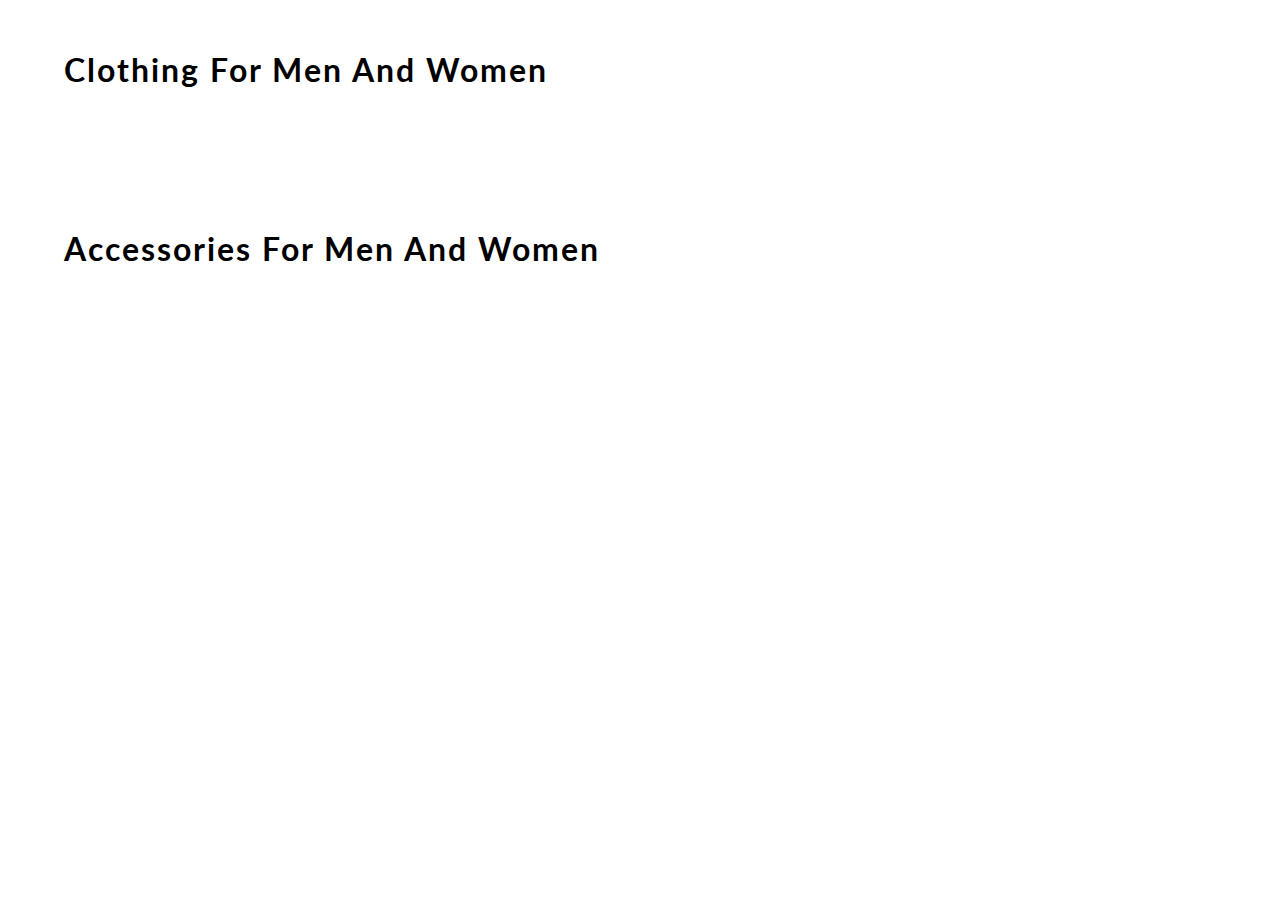
<file: content.html>
<!DOCTYPE html>
<html lang="en">
<head>
    <meta charset="UTF-8">
    <meta name="viewport" content="width=device-width, initial-scale=1.0">
    <meta http-equiv="X-UA-Compatible" content="ie=edge">
    <title> CONTENT | E-COMMERCE WEBSITE BY RISHI </title>
    <link href="https://fonts.googleapis.com/css?family=Lato&display=swap" rel="stylesheet">
    <!-- favicon -->
    <link rel="icon" href="https://yt3.ggpht.com/a/AGF-l78km1YyNXmF0r3-0CycCA0HLA_i6zYn_8NZEg=s900-c-k-c0xffffffff-no-rj-mo" type="image/gif" sizes="16x16">

    <link rel="stylesheet" href="css/content.css">

</head>
<body>
    <div id="mainContainer">
 
        <h1> clothing for men and women </h1>
        <div id="containerClothing">
            <!-- JS rendered code -->
        </div>

        <h1> accessories for men and women </h1>
        <div id="containerAccessories">
            <!-- JS rendered code -->
        </div>
    </div>
</body>
<script src="content.js"></script>
</html>
</file>
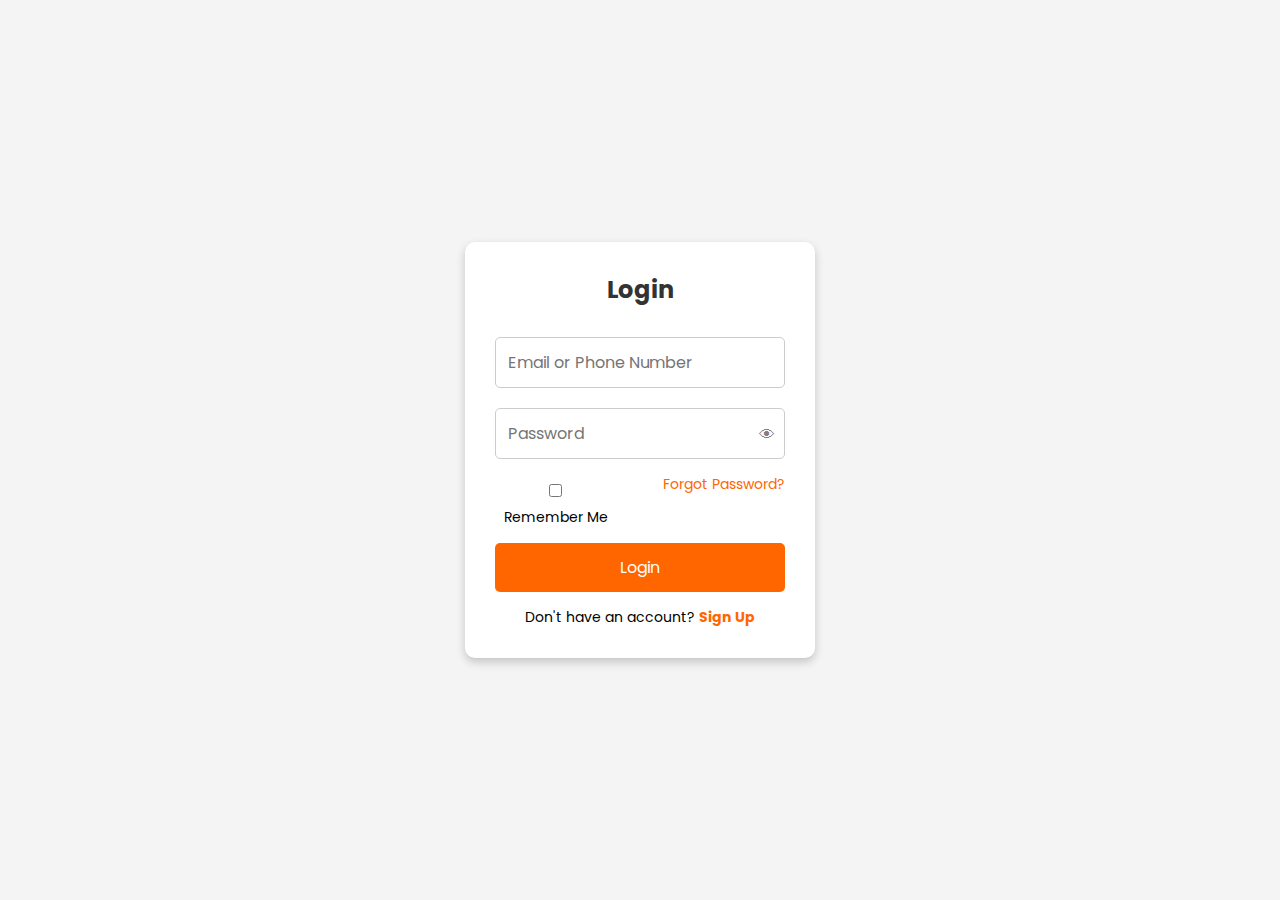
<file: signin.html>
<!DOCTYPE html>
<html lang="en">
<head>
    <meta charset="UTF-8">
    <meta name="viewport" content="width=device-width, initial-scale=1.0">
    <title>Login | E-Commerce BY RISHI</title>
    
    <!-- Google Fonts -->
    <link href="https://fonts.googleapis.com/css?family=Poppins&display=swap" rel="stylesheet">

    <!-- Custom CSS -->
    <style>
        * {
            margin: 0;
            padding: 0;
            box-sizing: border-box;
            font-family: 'Poppins', sans-serif;
        }

        body {
            background: #f4f4f4;
            display: flex;
            justify-content: center;
            align-items: center;
            height: 100vh;
            padding: 20px;
        }

        .login-container {
            background: white;
            padding: 30px;
            border-radius: 10px;
            box-shadow: 0 4px 10px rgba(0, 0, 0, 0.2);
            width: 350px;
            text-align: center;
        }

        h2 {
            margin-bottom: 20px;
            color: #333;
        }

        .input-container {
            position: relative;
            width: 100%;
        }

        input {
            width: 100%;
            padding: 12px;
            margin: 10px 0;
            border: 1px solid #ccc;
            border-radius: 5px;
            font-size: 16px;
        }

        .toggle-password {
            position: absolute;
            right: 10px;
            top: 50%;
            transform: translateY(-50%);
            cursor: pointer;
            font-size: 16px;
            color: gray;
        }

        .remember-forgot {
            display: flex;
            justify-content: space-between;
            font-size: 14px;
            margin-top: 5px;
        }

        .remember-forgot a {
            text-decoration: none;
            color: #ff6600;
        }

        .login-btn {
            width: 100%;
            background: #ff6600;
            color: white;
            padding: 12px;
            border: none;
            border-radius: 5px;
            cursor: pointer;
            font-size: 16px;
            margin-top: 15px;
        }

        .login-btn:hover {
            background: #e55b00;
        }

        .signup-link {
            margin-top: 15px;
            font-size: 14px;
        }

        .signup-link a {
            text-decoration: none;
            color: #ff6600;
            font-weight: bold;
        }
    </style>
</head>
<body>

    <div class="login-container">
        <h2>Login</h2>
        <form id="login-form">
            <input type="text" id="login-input" placeholder="Email or Phone Number" required>

            <div class="input-container">
                <input type="password" id="password" placeholder="Password" required>
                <span class="toggle-password" onclick="togglePassword()">👁</span>
            </div>

            <div class="remember-forgot">
                <label><input type="checkbox"> Remember Me</label>
                <a href="forgot-password.html">Forgot Password?</a>
            </div>

            <button type="submit" class="login-btn">Login</button>
        </form>

        <div class="signup-link">
            Don't have an account? <a href="signup.html">Sign Up</a>
        </div>
    </div>

    <script>
        function togglePassword() {
            let passwordInput = document.getElementById("password");
            passwordInput.type = passwordInput.type === "password" ? "text" : "password";
        }

        document.getElementById("login-form").addEventListener("submit", function(event) {
            event.preventDefault();

            let loginInput = document.getElementById("login-input").value.trim();
            let password = document.getElementById("password").value;

            // Dummy user data (Replace with real backend API)
            let validEmail = "user@example.com";
            let validPhone = "9876543210";
            let validPassword = "password123";

            // Email validation regex
            let emailRegex = /^[^\s@]+@[^\s@]+\.[^\s@]+$/;

            // Phone validation regex (Assuming 10-digit numbers)
            let phoneRegex = /^[6-9]\d{9}$/;

            if ((emailRegex.test(loginInput) && loginInput === validEmail || 
                 phoneRegex.test(loginInput) && loginInput === validPhone) && 
                 password === validPassword) {
                alert("Login Successful!");
                window.location.href = "homepage.html"; // Redirect to home page
            } else {
                alert("Invalid email/phone number or password!");
            }
        });
    </script>

</body>
</html>
</file>
<file: css/content.css>
body
{
    margin: 0;
    font-family: 'Lato', sans-serif;
}
h1
{
    width: 90%;
    margin: auto;
    padding: 50px 0;
    letter-spacing: 2px;
    font-weight: 700;
    text-transform: capitalize;
}
#containerClothing, #containerAccessories
{
    display: grid;
    grid-gap: 70px 20px;
    grid-template-columns: repeat(5, 1fr);
    width: 90%;
    margin: auto;
    padding-bottom: 40px;
}
#box 
{
    width: 100%;
    background-color: white;
    align-content: center;
    border-radius: 10px;
    box-shadow: 1px 2px 6px 2px rgb(219, 219, 219);
}
#box:hover
{
    box-shadow: 1px 6px 3px 0 rgb(185, 185, 185);
}
#containerClothing img
{
    width: 100%;
    border-top-left-radius: 10px;
    border-top-right-radius: 10px;
}
#containerAccessories img
{
    width: 100%;
    border-top-left-radius: 10px;
    border-top-right-radius: 10px;
}
#details
{
    padding: 0 15px;
    text-transform: capitalize;
}
#box a 
{
    text-decoration: none;
    color: rgb(29, 29, 29);
}
h3
{
    font-size: 16px;
}
h4
{
    font-weight: 100;
}
h2
{
    color: rgb(3, 94, 94);
}

/* ----------------------------- MEDIA QUERY --------------------------- */

@media(max-width: 1070px)
{
    h1
    {
        font-size: 25px;
    }
    #containerClothing, #containerAccessories
    {
        width: 95%;
        grid-gap: 10px;
    }
}
@media(max-width: 850px)
{
    h1 
    {
        width: 80%;
    }
    #containerClothing, #containerAccessories
    {
        display: grid;
        grid-gap: 70px 20px;
        grid-template-columns: repeat(3, 1fr);
        width: 80%;
    }    
}
@media(max-width: 650px)
{
    h1
    {
        font-size: 20px;
    }
    h1 
    {
        width: 90%;
    }
    #containerClothing, #containerAccessories
    {
        width: 90%;
    }
}
@media(max-width: 600px)
{
    h1 
    {
        width: 70%;
    }
    #containerClothing, #containerAccessories
    {
        width: 70%;
    }
}
@media(max-width: 505px)
{
    h1 
    {
        width: 80%;
    }
    #containerClothing, #containerAccessories
    {
        width: 80%;
        grid-template-columns: repeat(2, 1fr);
    }
}
</file>
